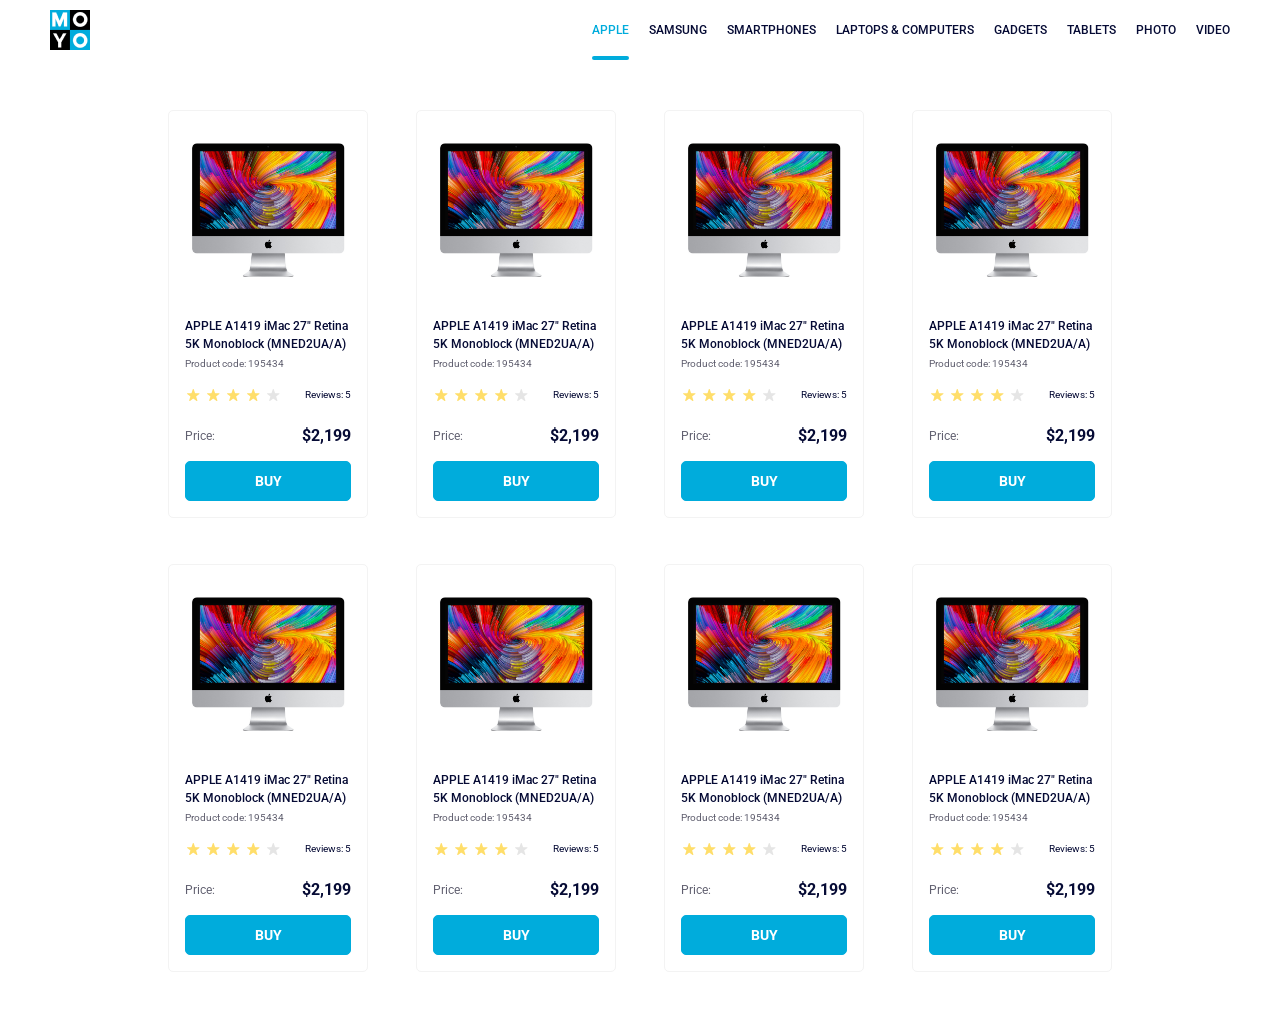
<file: index.html>
<!doctype html><html lang="en"><head><meta charset="utf-8"><meta name="viewport" content="width=device-width, initial-scale=1.0"><title>Catalog</title><link rel="preconnect" href="https://fonts.gstatic.com"><link href="https://fonts.googleapis.com/css2?family=Roboto:wght@400;500;700&display=swap" rel="stylesheet"><link rel="stylesheet" href="index.5291e3c9.css"></head><body> <header class="header"> <a href="#" class="header__logo"> <img src="logo.eddae0ff.png" alt="Moyo company logo" class="header__logo-img"> </a> <nav class="header__menu"> <ul class="header__list"> <li class="header__list-item"> <a href="#" class="header__list-link is-active"> Apple </a> </li> <li class="header__list-item"> <a href="#" class="header__list-link"> Samsung </a> </li> <li class="header__list-item"> <a href="#" class="header__list-link"> Smartphones </a> </li> <li class="header__list-item"> <a href="#" class="header__list-link" data-qa="nav-hover"> Laptops & computers </a> </li> <li class="header__list-item"> <a href="#" class="header__list-link"> Gadgets </a> </li> <li class="header__list-item"> <a href="#" class="header__list-link"> Tablets </a> </li> <li class="header__list-item"> <a href="#" class="header__list-link"> Photo </a> </li> <li class="header__list-item"> <a href="#" class="header__list-link"> Video </a> </li> </ul> </nav> </header> <main class="wrapper"> <div class="card" data-qa="card"> <img src="imac.202c52ff.jpeg" alt="APPLE A1419 iMac 27" class="card__img"> <h1 class="card__title"> APPLE A1419 iMac 27" Retina 5K Monoblock (MNED2UA/A) </h1> <h2 class="card__subtitle">Product code: 195434</h2> <div class="card__rating"> <div class="stars stars--4"> <div class="stars__star"></div> <div class="stars__star"></div> <div class="stars__star"></div> <div class="stars__star"></div> <div class="stars__star"></div> </div> <p class="card__reviews">Reviews: 5</p> </div> <p class="card__price"> Price: <span>$2,199</span> </p> <a href="#" class="card__btn" data-qa="card-hover"> Buy </a> </div> <div class="card"> <img src="imac.202c52ff.jpeg" alt="APPLE A1419 iMac 27" class="card__img"> <h1 class="card__title"> APPLE A1419 iMac 27" Retina 5K Monoblock (MNED2UA/A) </h1> <h2 class="card__subtitle">Product code: 195434</h2> <div class="card__rating"> <div class="stars stars--4"> <div class="stars__star"></div> <div class="stars__star"></div> <div class="stars__star"></div> <div class="stars__star"></div> <div class="stars__star"></div> </div> <p class="card__reviews">Reviews: 5</p> </div> <p class="card__price"> Price: <span>$2,199</span> </p> <a href="#" class="card__btn" data-qa="card-hover"> Buy </a> </div> <div class="card"> <img src="imac.202c52ff.jpeg" alt="APPLE A1419 iMac 27" class="card__img"> <h1 class="card__title"> APPLE A1419 iMac 27" Retina 5K Monoblock (MNED2UA/A) </h1> <h2 class="card__subtitle">Product code: 195434</h2> <div class="card__rating"> <div class="stars stars--4"> <div class="stars__star"></div> <div class="stars__star"></div> <div class="stars__star"></div> <div class="stars__star"></div> <div class="stars__star"></div> </div> <p class="card__reviews">Reviews: 5</p> </div> <p class="card__price"> Price: <span>$2,199</span> </p> <a href="#" class="card__btn" data-qa="card-hover"> Buy </a> </div> <div class="card"> <img src="imac.202c52ff.jpeg" alt="APPLE A1419 iMac 27" class="card__img"> <h1 class="card__title"> APPLE A1419 iMac 27" Retina 5K Monoblock (MNED2UA/A) </h1> <h2 class="card__subtitle">Product code: 195434</h2> <div class="card__rating"> <div class="stars stars--4"> <div class="stars__star"></div> <div class="stars__star"></div> <div class="stars__star"></div> <div class="stars__star"></div> <div class="stars__star"></div> </div> <p class="card__reviews">Reviews: 5</p> </div> <p class="card__price"> Price: <span>$2,199</span> </p> <a href="#" class="card__btn" data-qa="card-hover"> Buy </a> </div> <div class="card"> <img src="imac.202c52ff.jpeg" alt="APPLE A1419 iMac 27" class="card__img"> <h1 class="card__title"> APPLE A1419 iMac 27" Retina 5K Monoblock (MNED2UA/A) </h1> <h2 class="card__subtitle">Product code: 195434</h2> <div class="card__rating"> <div class="stars stars--4"> <div class="stars__star"></div> <div class="stars__star"></div> <div class="stars__star"></div> <div class="stars__star"></div> <div class="stars__star"></div> </div> <p class="card__reviews">Reviews: 5</p> </div> <p class="card__price"> Price: <span>$2,199</span> </p> <a href="#" class="card__btn" data-qa="card-hover"> Buy </a> </div> <div class="card"> <img src="imac.202c52ff.jpeg" alt="APPLE A1419 iMac 27" class="card__img"> <h1 class="card__title"> APPLE A1419 iMac 27" Retina 5K Monoblock (MNED2UA/A) </h1> <h2 class="card__subtitle">Product code: 195434</h2> <div class="card__rating"> <div class="stars stars--4"> <div class="stars__star"></div> <div class="stars__star"></div> <div class="stars__star"></div> <div class="stars__star"></div> <div class="stars__star"></div> </div> <p class="card__reviews">Reviews: 5</p> </div> <p class="card__price"> Price: <span>$2,199</span> </p> <a href="#" class="card__btn" data-qa="card-hover"> Buy </a> </div> <div class="card"> <img src="imac.202c52ff.jpeg" alt="APPLE A1419 iMac 27" class="card__img"> <h1 class="card__title"> APPLE A1419 iMac 27" Retina 5K Monoblock (MNED2UA/A) </h1> <h2 class="card__subtitle">Product code: 195434</h2> <div class="card__rating"> <div class="stars stars--4"> <div class="stars__star"></div> <div class="stars__star"></div> <div class="stars__star"></div> <div class="stars__star"></div> <div class="stars__star"></div> </div> <p class="card__reviews">Reviews: 5</p> </div> <p class="card__price"> Price: <span>$2,199</span> </p> <a href="#" class="card__btn" data-qa="card-hover"> Buy </a> </div> <div class="card"> <img src="imac.202c52ff.jpeg" alt="APPLE A1419 iMac 27" class="card__img"> <h1 class="card__title"> APPLE A1419 iMac 27" Retina 5K Monoblock (MNED2UA/A) </h1> <h2 class="card__subtitle">Product code: 195434</h2> <div class="card__rating"> <div class="stars stars--4"> <div class="stars__star"></div> <div class="stars__star"></div> <div class="stars__star"></div> <div class="stars__star"></div> <div class="stars__star"></div> </div> <p class="card__reviews">Reviews: 5</p> </div> <p class="card__price"> Price: <span>$2,199</span> </p> <a href="#" class="card__btn" data-qa="card-hover"> Buy </a> </div> </main> </body></html>
</file>
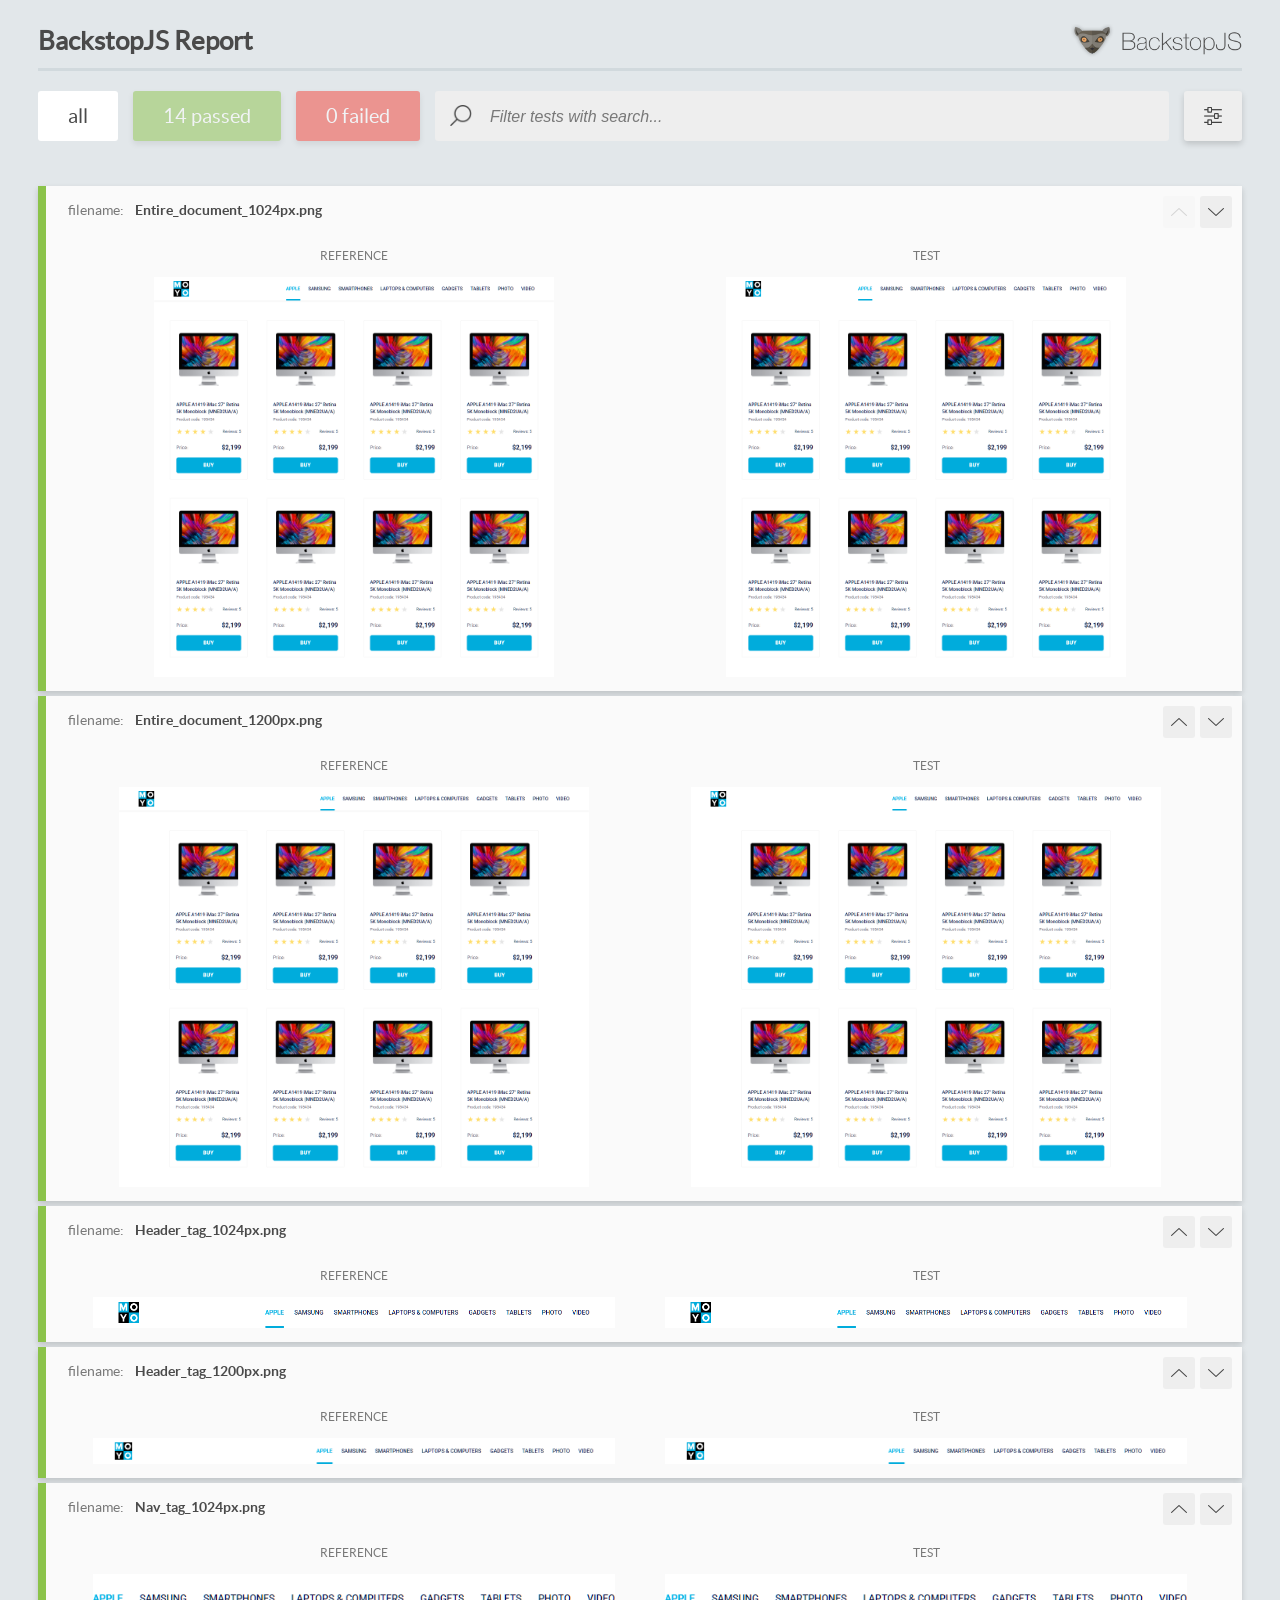
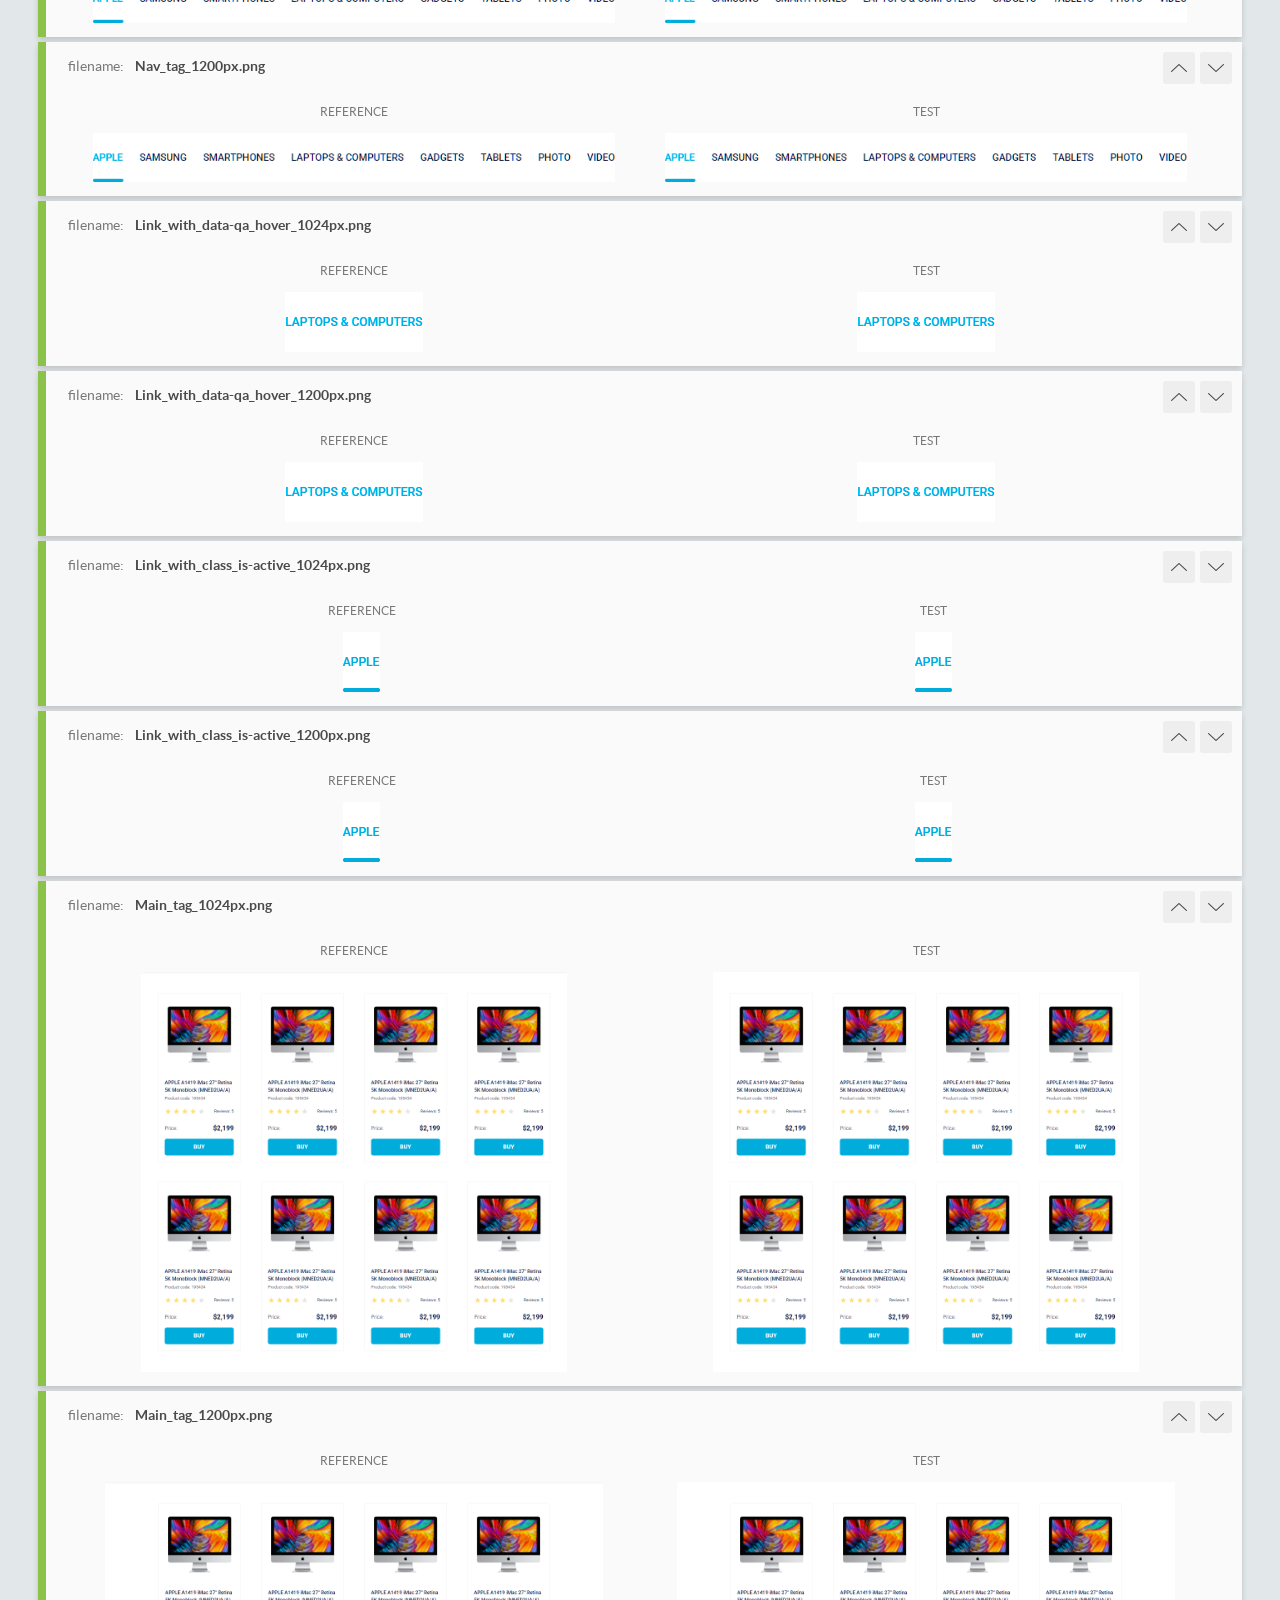
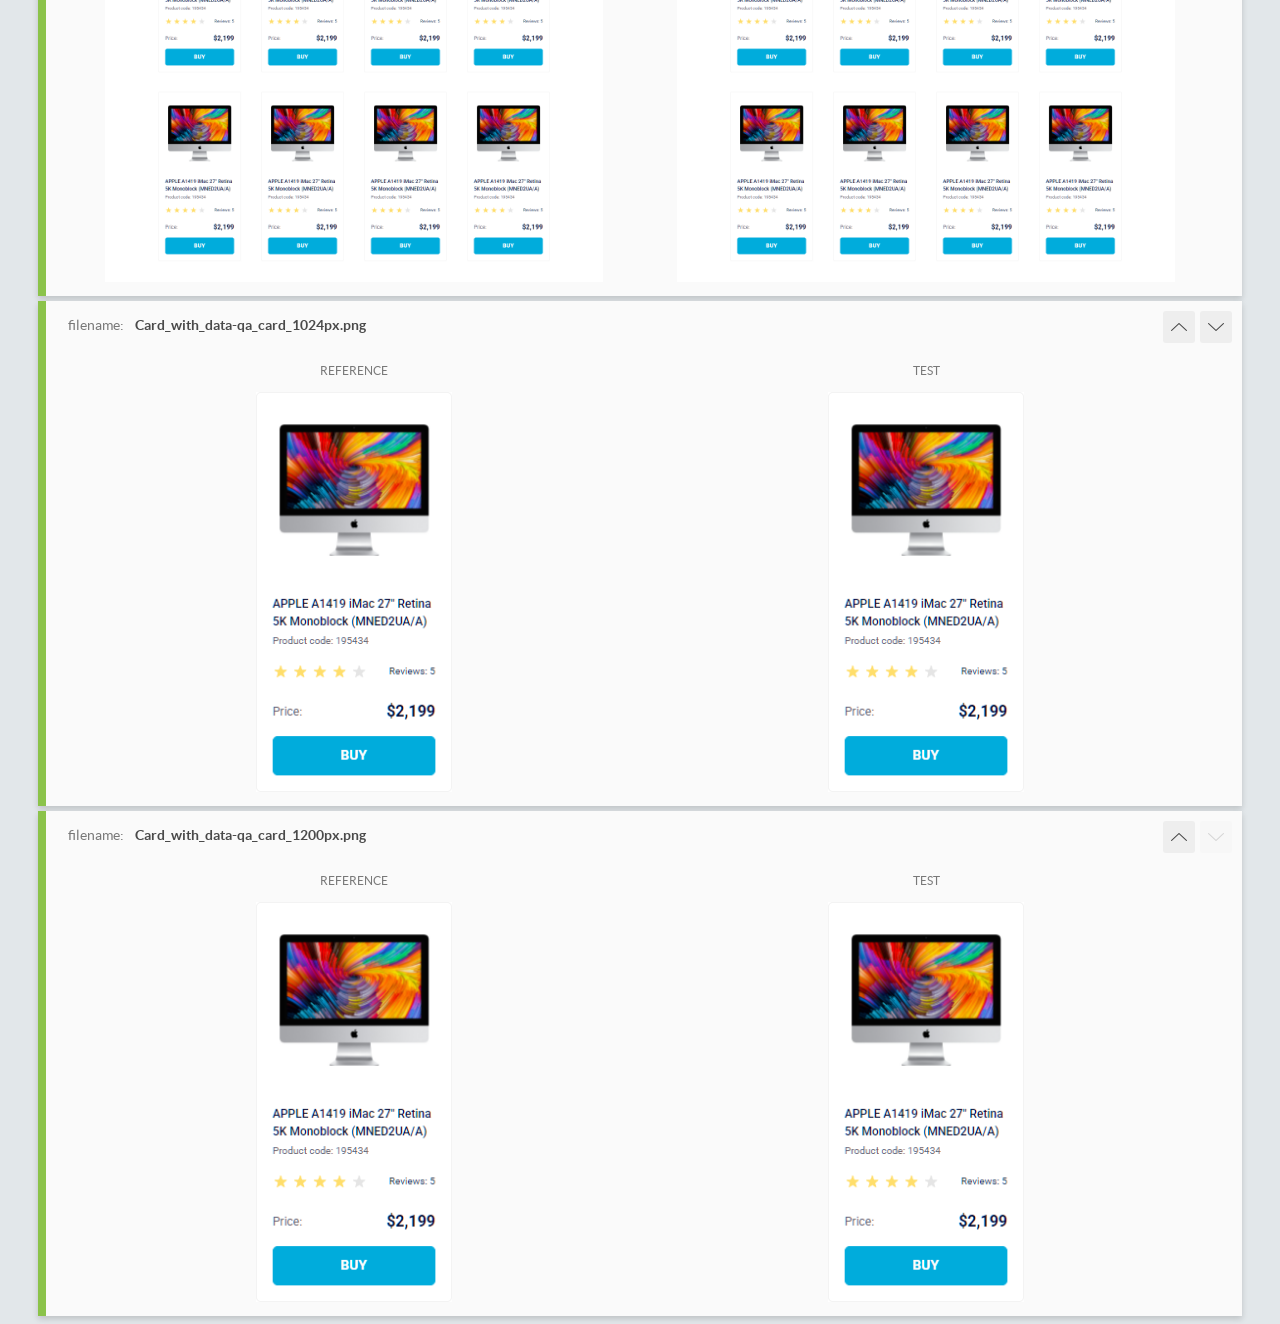
<file: report/html_report/index.html>
<!DOCTYPE html>
<html>
  <head>
    <meta charset="utf-8">
    <!-- Disable Cache -->
    <meta http-equiv="Cache-Control" content="no-cache, no-store, must-revalidate">
    <meta http-equiv="Pragma" content="no-cache">
    <meta http-equiv="Expires" content="0">

    <title>BackstopJS Report</title>

    <style>
      @font-face {
          font-family: 'latoregular';
          src: url('./assets/fonts/lato-regular-webfont.woff2') format('woff2'),
              url('./assets/fonts/lato-regular-webfont.woff') format('woff');
          font-weight: 400;
          font-style: normal;
      }
      @font-face {
          font-family: 'latobold';
          src: url('./assets/fonts/lato-bold-webfont.woff2') format('woff2'),
              url('./assets/fonts/lato-bold-webfont.woff') format('woff');
          font-weight: 700;
          font-style: normal;
      }

      .ReactModal__Body--open {
          overflow: hidden;
      }
      .ReactModal__Body--open .header {
        display: none;
      }

    </style>
  </head>
  <body style="background-color: #E2E7EA">
    <div id="root">

    </div>
    <script>
      function report (report) { // eslint-disable-line no-unused-vars
        window.tests = report;
      }
    </script>
    <script src="config.js"></script>
    <script src="index_bundle.js"></script>
  </body>
</html>
</file>
<file: index.5291e3c9.css>
.header{justify-content:space-between;align-items:center;padding:0 50px;display:flex}.header__logo{height:40px}.header__list{margin:0;padding:0;list-style-type:none;display:flex}.header__list-item:not(:last-child){margin-right:20px}.header__list-link{color:#060b35;text-transform:uppercase;justify-content:center;align-items:center;font-size:12px;font-weight:500;line-height:60px;text-decoration:none;transition:all .3s;display:flex;position:relative}.header__list-link:hover,.is-active{color:#00acdc}.is-active:after{content:" ";background:#00acdc;border-radius:8px;width:100%;height:4px;position:absolute;bottom:0;left:0}.stars{display:flex}.stars__star{background-image:url(star.822d561e.svg);background-position:50%;background-repeat:no-repeat;width:16px;height:16px}.stars__star:not(:last-child){margin-right:4px}.stars.stars--1 .stars__star:first-child,.stars.stars--2 .stars__star:nth-child(-n+2),.stars.stars--3 .stars__star:nth-child(-n+3),.stars.stars--4 .stars__star:nth-child(-n+4),.stars.stars--5 .stars__star:nth-child(-n+5){background-image:url(star-active.edda4c43.svg)}.card{border:1px solid #f3f3f3;border-radius:5px;width:166px;padding:32px 16px 16px;transition:all .3s}.card__img{width:160px;height:134px;margin:0 auto 40px;display:block}.card__title{color:#060b35;margin-bottom:4px;font-size:12px;font-weight:500;line-height:18px;transition:all .3s}.card__subtitle{color:#616070;margin-bottom:16px;font-size:10px;font-weight:400;line-height:14px}.card__rating{justify-content:space-between;align-items:center;margin-bottom:24px;display:flex}.card__reviews{color:#060b35;font-size:10px;font-weight:400;line-height:14px}.card__price{color:#616070;justify-content:space-between;align-items:center;margin-bottom:16px;font-size:12px;font-weight:400;line-height:18px;display:flex}.card__price span{color:#060b35;font-size:16px;font-weight:700;line-height:18px}.card__btn{box-sizing:border-box;text-transform:uppercase;color:#fff;background:#00acdc;border:1px solid #00acdc;border-radius:5px;justify-content:center;align-items:center;width:100%;height:40px;font-size:14px;font-weight:700;line-height:16px;text-decoration:none;transition:all .3s;display:flex}.card:hover{transform:scale(1.2)}.card:hover .card__btn{color:#00acdc;background:#fff}.card:hover .card__title{color:#34568b!important}body,html{font-optical-sizing:auto;font-variation-settings:"wdth" 100;margin:0;padding:0;font-family:Roboto,sans-serif;font-style:normal}p,h1,h2{margin:0;padding:0}.wrapper{grid-template-columns:repeat(1,200px);justify-content:center;gap:46px 48px;padding:50px 40px;display:grid}@media (width>=488px){.wrapper{grid-template-columns:repeat(2,200px)}}@media (width>=768px){.wrapper{grid-template-columns:repeat(3,200px)}}@media (width>=1024px){.wrapper{grid-template-columns:repeat(4,200px)}}
/*# sourceMappingURL=index.5291e3c9.css.map */
</file>
